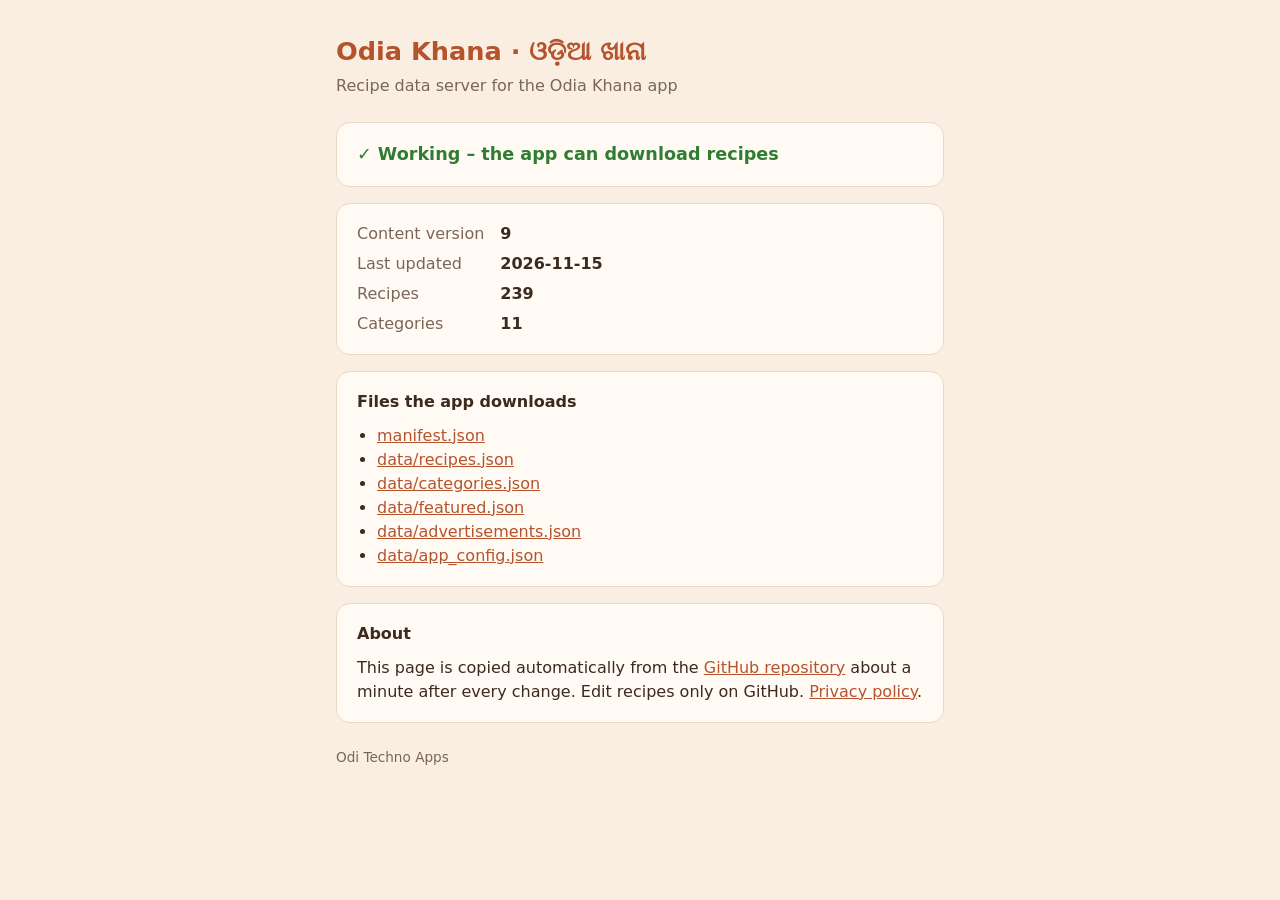
<file: index.html>
<!doctype html>
<html lang="en">
<head>
<meta charset="utf-8">
<meta name="viewport" content="width=device-width, initial-scale=1">
<title>Odia Khana recipe data</title>
<meta name="robots" content="noindex">
<style>
  :root {
    --bg: #f9eee1; --card: #fffaf4; --ink: #3b2a1e; --muted: #7a6656;
    --accent: #b5532c; --ok: #2e7d32; --bad: #c62828; --line: #ead9c6;
  }
  @media (prefers-color-scheme: dark) {
    :root {
      --bg: #1f1712; --card: #2a201a; --ink: #f3e6d8; --muted: #bba795;
      --accent: #e08a5f; --ok: #81c784; --bad: #ef9a9a; --line: #3d3027;
    }
  }
  * { box-sizing: border-box; }
  body {
    margin: 0; background: var(--bg); color: var(--ink);
    font: 16px/1.5 system-ui, -apple-system, "Segoe UI", Roboto, sans-serif;
  }
  main { max-width: 640px; margin: 0 auto; padding: 32px 16px 48px; }
  h1 { margin: 0 0 4px; font-size: 1.6rem; color: var(--accent); }
  .sub { margin: 0 0 24px; color: var(--muted); }
  .card {
    background: var(--card); border: 1px solid var(--line);
    border-radius: 14px; padding: 18px 20px; margin-bottom: 16px;
  }
  .status { font-weight: 600; font-size: 1.1rem; }
  .status.ok { color: var(--ok); }
  .status.bad { color: var(--bad); }
  dl { display: grid; grid-template-columns: auto 1fr; gap: 6px 16px; margin: 0; }
  dt { color: var(--muted); }
  dd { margin: 0; font-weight: 600; }
  h2 { font-size: 1rem; margin: 0 0 10px; }
  ul { margin: 0; padding-left: 20px; }
  a { color: var(--accent); word-break: break-all; }
  footer { color: var(--muted); font-size: .85rem; margin-top: 24px; }
</style>
</head>
<body>
<main>
  <h1>Odia Khana · ଓଡ଼ିଆ ଖାନା</h1>
  <p class="sub">Recipe data server for the Odia Khana app</p>

  <div class="card">
    <div id="status" class="status">Checking…</div>
  </div>

  <div class="card">
    <dl>
      <dt>Content version</dt><dd id="version">–</dd>
      <dt>Last updated</dt><dd id="updated">–</dd>
      <dt>Recipes</dt><dd id="recipes">–</dd>
      <dt>Categories</dt><dd id="categories">–</dd>
    </dl>
  </div>

  <div class="card">
    <h2>Files the app downloads</h2>
    <ul>
      <li><a href="manifest.json">manifest.json</a></li>
      <li><a href="data/recipes.json">data/recipes.json</a></li>
      <li><a href="data/categories.json">data/categories.json</a></li>
      <li><a href="data/featured.json">data/featured.json</a></li>
      <li><a href="data/advertisements.json">data/advertisements.json</a></li>
      <li><a href="data/app_config.json">data/app_config.json</a></li>
    </ul>
  </div>

  <div class="card">
    <h2>About</h2>
    <p style="margin:0">
      This page is copied automatically from the
      <a href="https://github.com/rkpandahappy-eng/odia-khana-data">GitHub repository</a>
      about a minute after every change. Edit recipes only on GitHub.
      <a href="PRIVACY.md">Privacy policy</a>.
    </p>
  </div>

  <footer>Odi Techno Apps</footer>
</main>
<script>
  const set = (id, text) => { document.getElementById(id).textContent = text; };
  const status = document.getElementById('status');
  (async () => {
    try {
      const manifest = await fetch('manifest.json', { cache: 'no-store' }).then(r => {
        if (!r.ok) throw new Error('manifest ' + r.status);
        return r.json();
      });
      set('version', manifest.content_version);
      set('updated', manifest.last_updated || '–');
      status.textContent = '✓ Working – the app can download recipes';
      status.className = 'status ok';
      const [recipes, categories] = await Promise.all([
        fetch('data/recipes.json').then(r => r.json()),
        fetch('data/categories.json').then(r => r.json()),
      ]);
      const count = x => Array.isArray(x) ? x.length : Object.keys(x).length;
      set('recipes', count(recipes.recipes || recipes));
      set('categories', count(categories.categories || categories));
    } catch (e) {
      status.textContent = '✗ Problem loading the recipe files (' + e.message + ')';
      status.className = 'status bad';
    }
  })();
</script>
</body>
</html>
</file>
